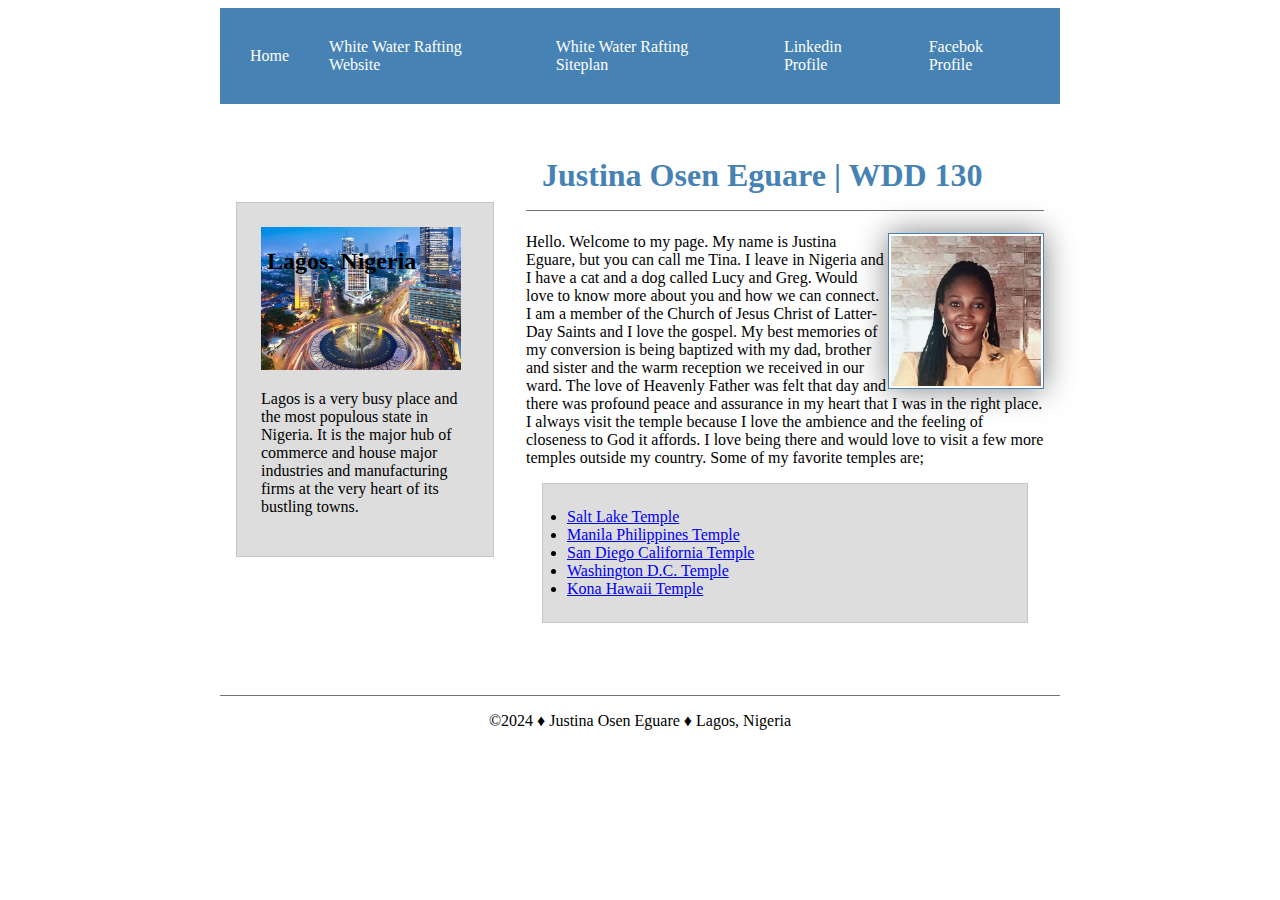
<file: index.html>
<!DOCTYPE html>
<html lang="en-US">
  <head>
    <meta charset="utf-8" />
    <meta name="viewport" content="width=device-width" />
    <meta name="description" content="This is a sample html page created for the WDD 130 BYU course and for purpose of learning. It is constantly edited by Justina Eguare.">
    <meta name="author" content="Justina Eguare">
    <title>Justina Osen Eguare | WDD 130</title>
    <link rel="stylesheet" href="styles/styles.css">
  </head>
<body>
    <header>
        <nav>
            <a href="#">Home</a>
            <a href="wwr/">White Water Rafting Website</a>
            <a href="wwr/site-plan-rafting.html">White Water Rafting Siteplan</a>
            <a href="https://linkedin.com">Linkedin Profile</a>
            <a href="https://facebook.com">Facebok Profile</a>
        </nav>
    </header>

  <div class="grid">
    <main>
        <h1>Justina Osen Eguare | WDD 130</h1>
        <img src="images/profile.JPG" alt="My name is Justina and this is a face shot of me smiling." width="200" />
        <p>Hello. Welcome to my page. My name is Justina Eguare, but you can call me Tina. I leave in Nigeria and I have a cat and a dog called Lucy and Greg. Would love to know more about you and how we can connect. <br>
          I am a member of the Church of Jesus Christ of Latter-Day Saints and I love the gospel. My best memories of my conversion is being baptized with my dad, 
          brother and sister and the warm reception we received in our ward. The love of Heavenly Father was felt that day and there was profound peace and assurance in my heart that
          I was in the right place. I always visit the temple because I love the ambience and the feeling of closeness to God it affords. 
          I love being there and would love to visit a few more temples outside my country. Some of my favorite temples are;</p>
          <ul class="box">
            <li><a href="https://www.churchofjesuschrist.org/temples/details/salt-lake-temple?lang=eng" target="_blank"> Salt Lake Temple </a></li>
            <li><a href="https://www.churchofjesuschrist.org/temples/details/manila-philippines-temple?lang=eng" target="_blank">Manila Philippines Temple</a></li>
            <li><a href="https://www.churchofjesuschrist.org/temples/details/san-diego-california-temple?lang=eng" target="_blank">San Diego California Temple</a></li>
            <li><a href="https://www.churchofjesuschrist.org/temples/details/washington-d.c.-temple?lang=eng" target="_blank">Washington D.C. Temple</a></li>
            <li><a href="https://www.churchofjesuschrist.org/temples/details/kona-hawaii-temple?lang=eng" target="_blank">Kona Hawaii Temple</a></li>
          </ul>
    </main>
   
    <aside class="box">
        <h2>Lagos, Nigeria</h2>
          <img src="images/lagos.jpg" alt="What a morning where I live looks like."/>
          <p>Lagos is a very busy place and the most populous state in Nigeria. It is the major hub of commerce and house major industries and manufacturing firms at the very heart of its bustling towns. </p>
    </aside>
  </div>
  
  <footer>
        <p>&copy;2024 &diams; Justina Osen Eguare &diams; Lagos, Nigeria </p>
  </footer>
</body>
  <!-- This is a recent modification. last edit was on the 30th of April, 2023. -->
</html>
</file>
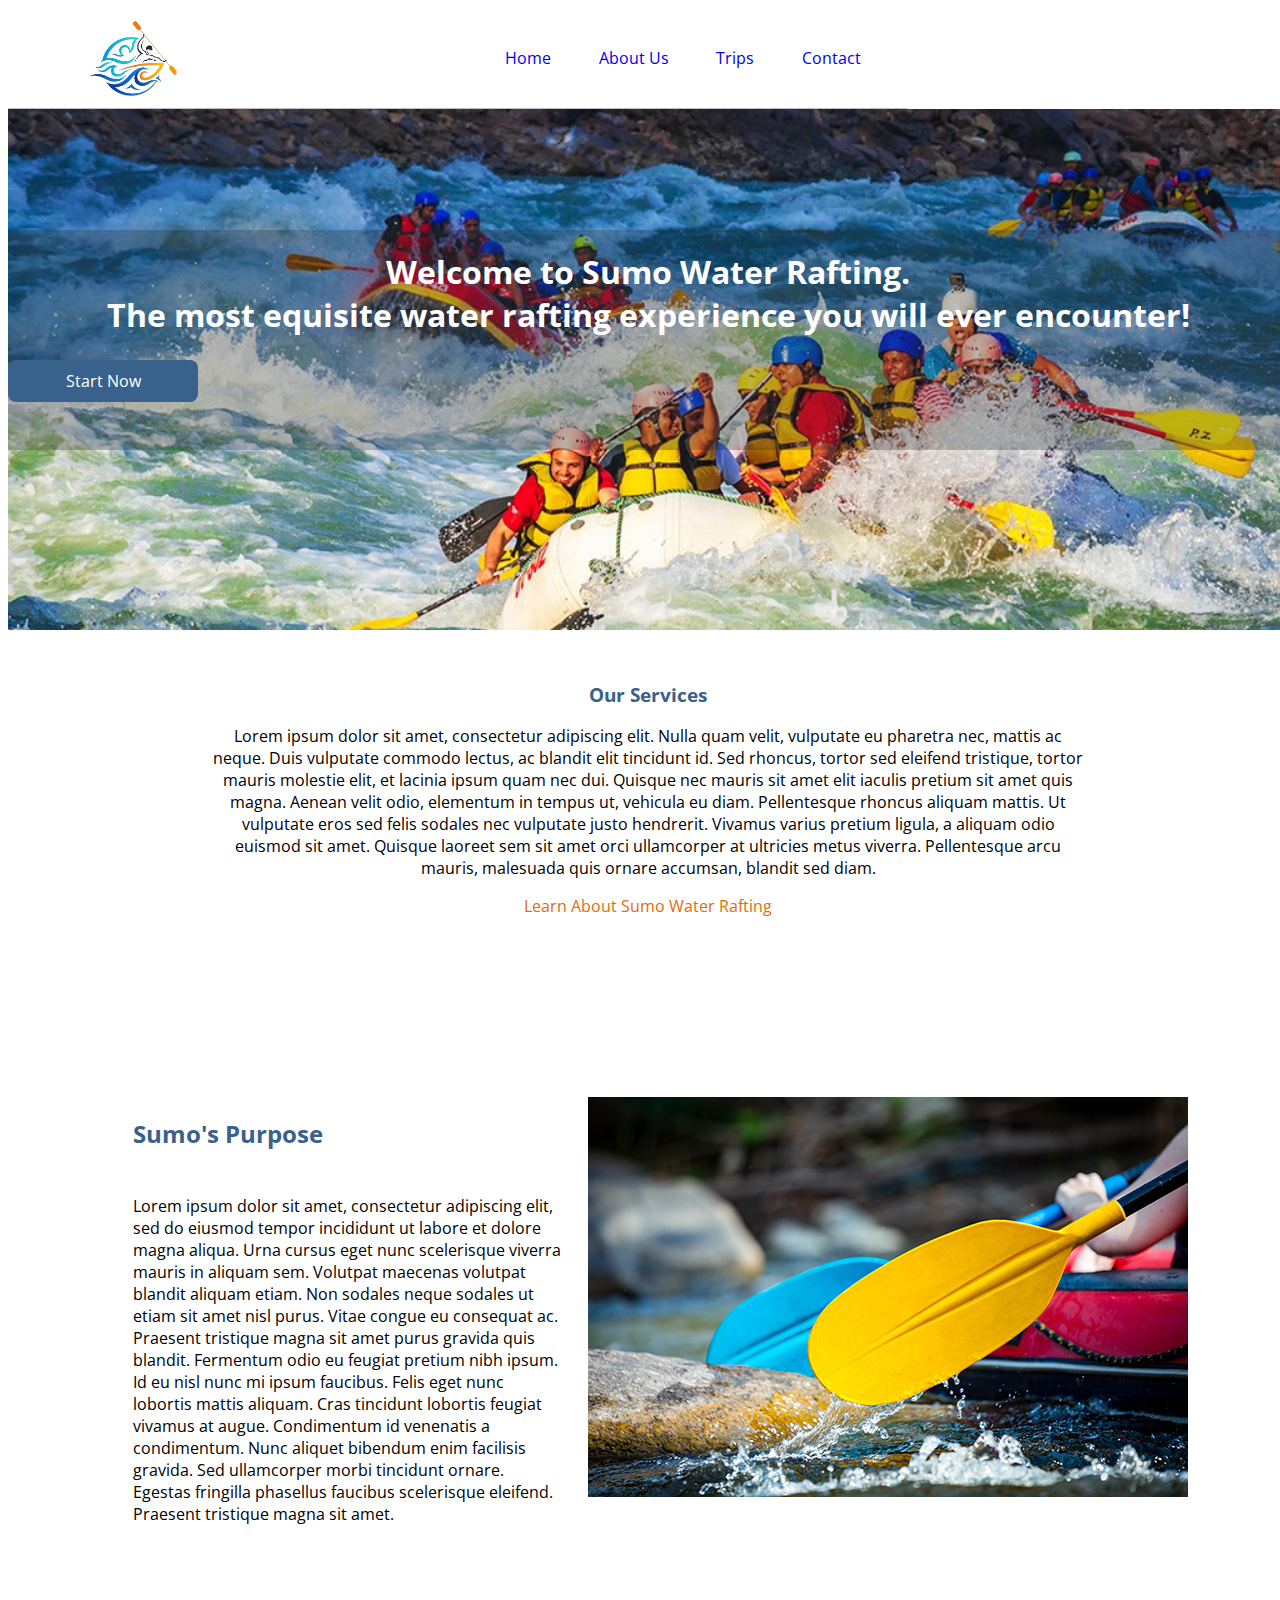
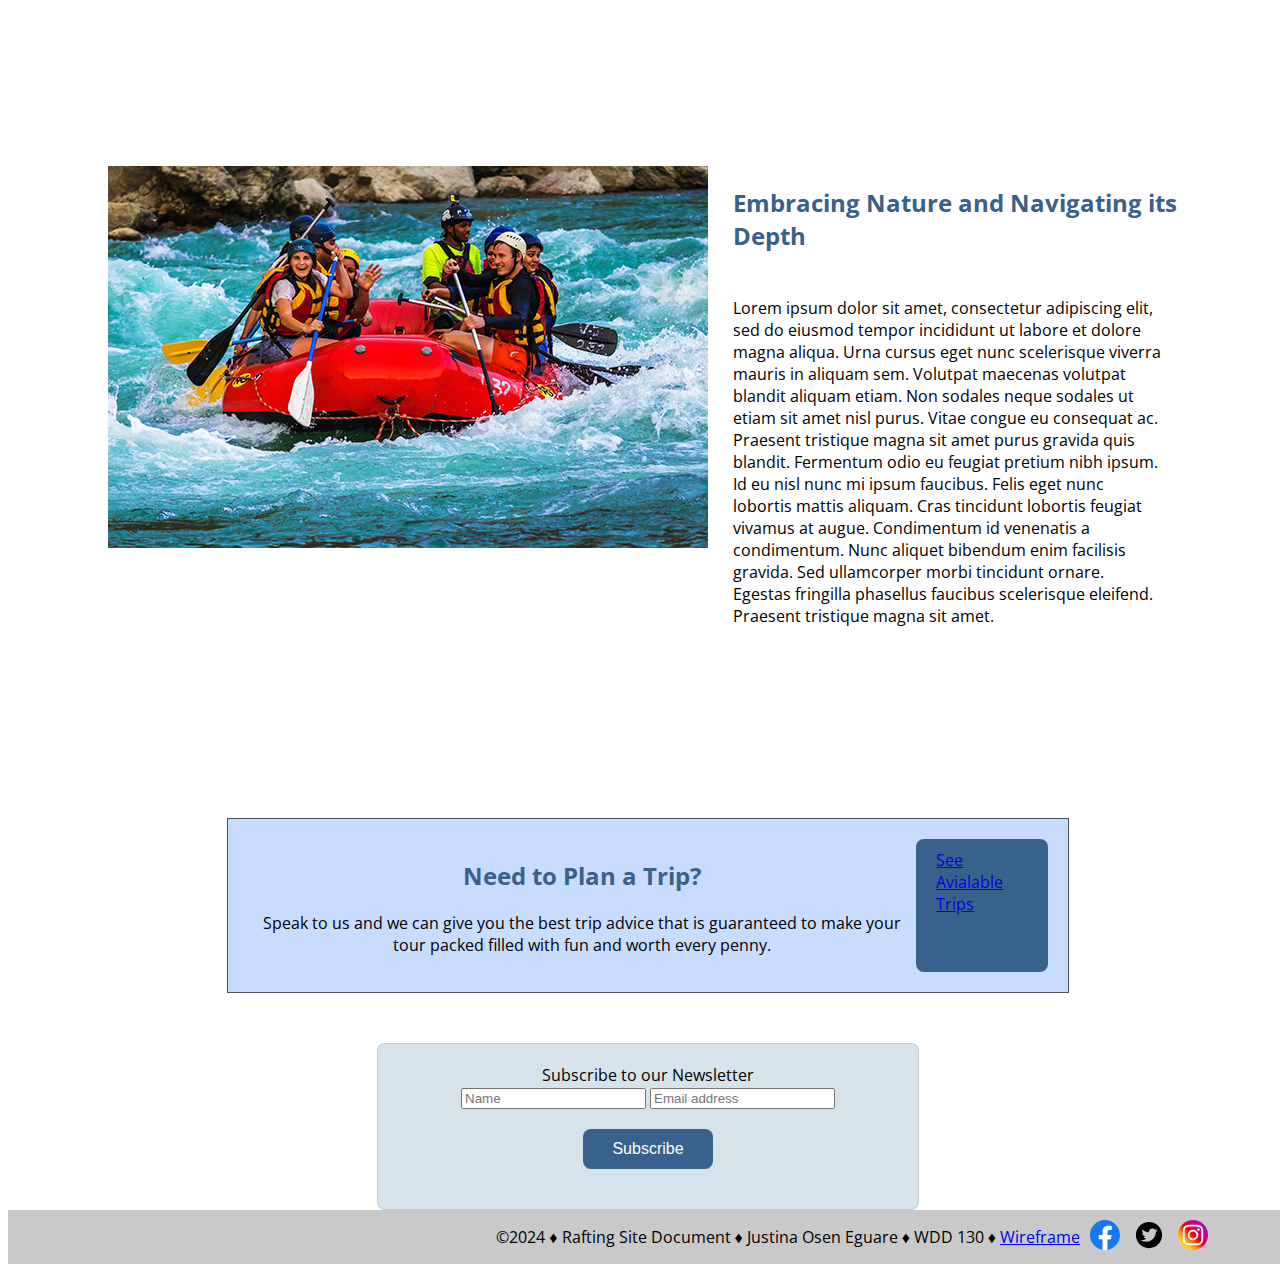
<file: wwr/index.html>
<!DOCTYPE html>
<html lang="en-US">
<head>
    <meta charset="utf-8" />
    <meta name="viewport" content="width=device-width" />
    <meta name="description" content="Welcome at Sumo Whitewater Rafting.">
    <meta name="author" content="Justina Eguare">
    <title>Home | Sumo Whitewater Rafting</title>
    <link rel="stylesheet" href="styles/rafting.css">
</head>
<body>
    <header>
        <img src="images/Logo.png" alt="Sumo Whitewater Rafting Logo" >
        <nav>
            <a href="index.html">Home</a>
            <a href="about.html">About Us</a>
            <a href="trips.html">Trips</a>
            <a href="contact.html">Contact</a>        
        </nav>
    </header>
    <main>
        <div class="hero-home">
            <img src="images/hero-3.jpg" alt="Rafters on their way">
            <h1> Welcome to Sumo Water Rafting. <br> The most equisite water rafting experience you will ever encounter!</h1>
                <a class="btn" href="trips.html">Start Now</a>
        </div>
            <div class="intro-home">
                <h3>Our Services</h3>
                <p>Lorem ipsum dolor sit amet, consectetur adipiscing elit. Nulla quam velit, vulputate eu pharetra nec, mattis ac neque. Duis vulputate commodo lectus, ac blandit elit tincidunt id. 
                  Sed rhoncus, tortor sed eleifend tristique, tortor mauris molestie elit, et lacinia ipsum quam nec dui. Quisque nec mauris sit amet elit iaculis pretium sit amet quis magna. 
                  Aenean velit odio, elementum in tempus ut, vehicula eu diam. Pellentesque rhoncus aliquam mattis. Ut vulputate eros sed felis sodales nec vulputate justo hendrerit. 
                  Vivamus varius pretium ligula, a aliquam odio euismod sit amet. Quisque laoreet sem sit amet orci ullamcorper at ultricies metus viverra. Pellentesque arcu mauris, malesuada quis ornare accumsan, blandit sed diam.</p>
                <a href="about.html">Learn About Sumo Water Rafting</a>
            </div>
    <section class="home-details">
        <div>
        <h2>Sumo's Purpose</h2>
        <p>Lorem ipsum dolor sit amet, consectetur adipiscing elit, sed do eiusmod tempor incididunt ut labore et dolore magna aliqua. Urna cursus 
            eget nunc scelerisque viverra mauris in aliquam sem. Volutpat maecenas volutpat blandit aliquam etiam. Non sodales neque sodales ut etiam 
            sit amet nisl purus. Vitae congue eu consequat ac. Praesent tristique magna sit amet purus gravida quis blandit. Fermentum odio eu feugiat 
            pretium nibh ipsum. Id eu nisl nunc mi ipsum faucibus. Felis eget nunc lobortis mattis aliquam. Cras tincidunt lobortis feugiat vivamus at augue. 
            Condimentum id venenatis a condimentum. Nunc aliquet bibendum enim facilisis gravida. Sed ullamcorper morbi tincidunt ornare. Egestas fringilla 
            phasellus faucibus scelerisque eleifend. Praesent tristique magna sit amet.</p>
        </div>
        <div>
            <img src="images/rafting-3.jpg" alt="Rafting group">
        </div>
    </section>
    <section class="home-details">
        <div>
        <img src="images/rafting-4.jpg" alt="Rafting group">
        </div>
        <div>
        <h2>Embracing Nature and Navigating its Depth</h2>
        <p>Lorem ipsum dolor sit amet, consectetur adipiscing elit, sed do eiusmod tempor incididunt ut labore et dolore magna aliqua. Urna cursus 
            eget nunc scelerisque viverra mauris in aliquam sem. Volutpat maecenas volutpat blandit aliquam etiam. Non sodales neque sodales ut etiam 
            sit amet nisl purus. Vitae congue eu consequat ac. Praesent tristique magna sit amet purus gravida quis blandit. Fermentum odio eu feugiat 
            pretium nibh ipsum. Id eu nisl nunc mi ipsum faucibus. Felis eget nunc lobortis mattis aliquam. Cras tincidunt lobortis feugiat vivamus at augue. 
            Condimentum id venenatis a condimentum. Nunc aliquet bibendum enim facilisis gravida. Sed ullamcorper morbi tincidunt ornare. Egestas fringilla 
            phasellus faucibus scelerisque eleifend. Praesent tristique magna sit amet.</p>
        </div>
    </section>
    <!-- The contact us CTA -->
    <section class="box">
        <div>
        <h2>Need to Plan a Trip?</h2>
        <p class="form-p">Speak to us and we can give you the best trip advice that is guaranteed to make your tour packed filled with fun and worth every penny.</p>
        </div>
        <div class="btn"><a href="trips.html">See Avialable Trips</a></div>
      </section>
       <!-- The Newsletter form section -->
       <form class="newsletter">
        <div><span>Subscribe to our Newsletter</span></div>
        <div>
            <input type="text" placeholder="Name" name="name" required>
            <input type="email" placeholder="Email address" name="mail" required>
            <!-- <label>
             <input type="checkbox" checked="checked" name="subscribe"> Do you want to get daily updates on our services?
            </label> -->
        </div>
        <button type="submit">Subscribe</button>
    </form>
    </main>
    <footer>

        <!-- Footer credits -->
        <p>&copy;2024 &diams; Rafting Site Document &diams; Justina Osen Eguare &diams; WDD 130 &diams; <a href="https://app.moqups.com/hVgKjgGG3Op2LxAIRPXQjEZRSn2dfOuR/view/page/a73a76e92">Wireframe</a></p>
       
        
        <nav class="sociallinks">
            <a href="https://facebook.com" target="_blank">
              <img src="images/facebook.svg" alt="Facebook"  width="30">
            </a>
            <a href="https://twitter.com" target="_blank">
              <img src="images/twitter.svg" alt="Twitter" width="30">
            </a>
            <a href="https://instagram.com" target="_blank">
              <img src="images/instagram.svg" alt="Instagram" width="30">
            </a>
          </nav>
    </footer>
</body>
</html>
</file>
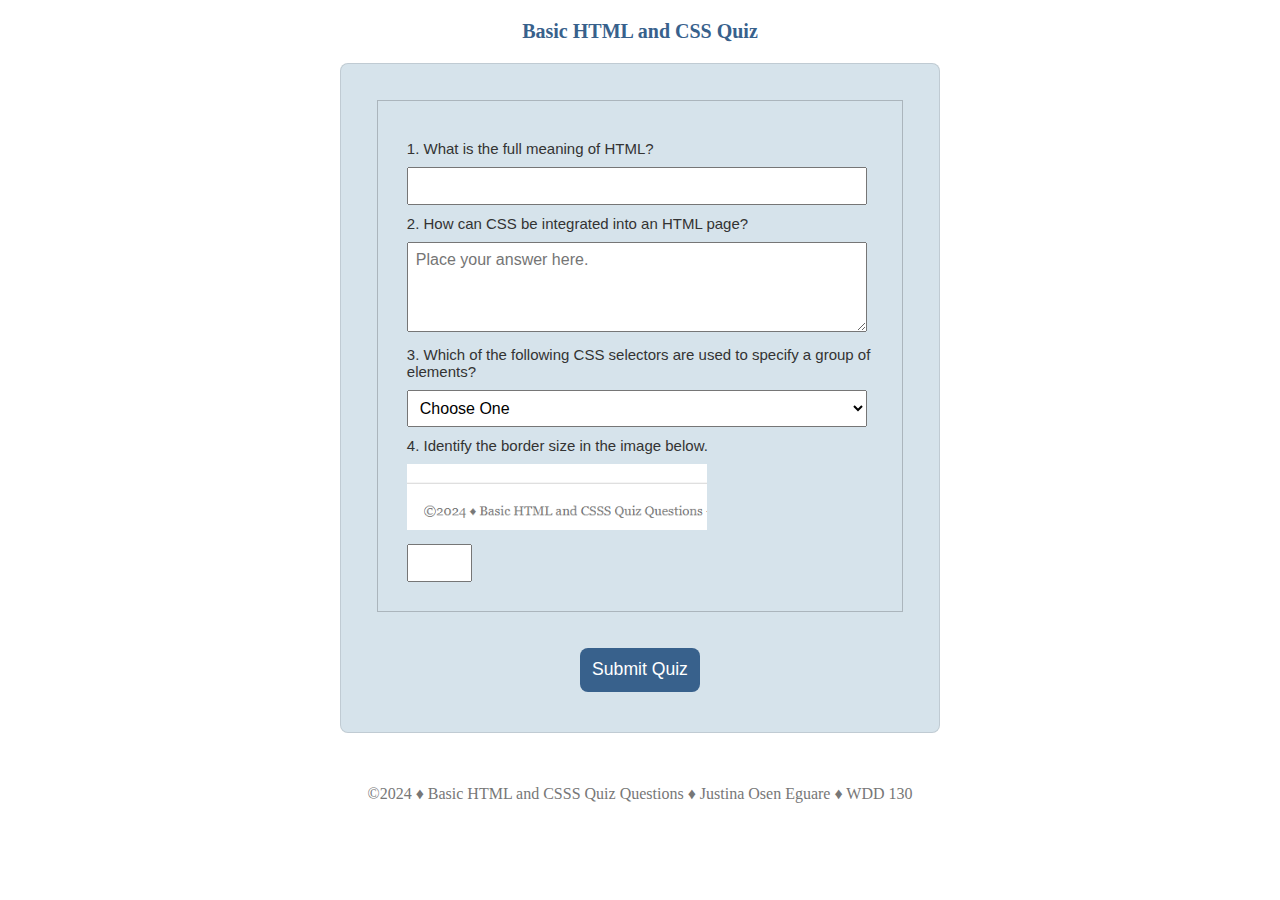
<file: quiz.html>
<!DOCTYPE html>
<html lang="en-US">
<head>
    <meta charset="utf-8">
    <meta name="viewport" content="width=device-width, initial-scale=1">
    <meta name="description" content="Basic HTML and CSS Quiz Page">
    <meta name="author" content="Justina Eguare">
    <title>HTML & CSS Quiz Questions | WDD 130 </title>
    <link rel="stylesheet" href="styles/quiz.css">

</head>
<body> 
    <header>
        <h1>Basic HTML and CSS Quiz</h1>
    </header>
    <main>
        <form>
          <fieldset>
            <div>
                <label for="q1">1. What is the full meaning of HTML?</label>
                <input type="text" id="q1" name="q1">
            </div>
          
          
            <div>
                <label for="q2">2. How can CSS be integrated into an HTML page?</label>
                <textarea id="q2" name="q2" rows="4" placeholder="Place your answer here."></textarea>
            </div>
        

            <div>
                <label for="q3">3. Which of the following CSS selectors are used to specify a group of elements?</label>
                <select id="q3" name="q3">
                    <option value="diabled" selected disabled>Choose One</option>
                    <option value="tag">tag</option>
                    <option value="id">id</option>
                    <option value="class">class</option>
                    <option value="both">both class and tag</option>
            </select>
            </div>

            <div>
                <label for="q4">4. Identify the border size in the image below.</label>
                <img src="images/border-size.png" alt="Identify the border size in the image" width="300">
                <input type="number" id="q4" name="q4" min="1" max="5">
            </div>
          </fieldset>

          <button type="submit">Submit Quiz</button>
        </form>
      </main>
    <footer>
        <p>&copy;2024 &diams; Basic HTML and CSSS Quiz Questions  &diams; Justina Osen Eguare &diams; WDD 130 </p>
    </footer>
</body>

</html>
</file>
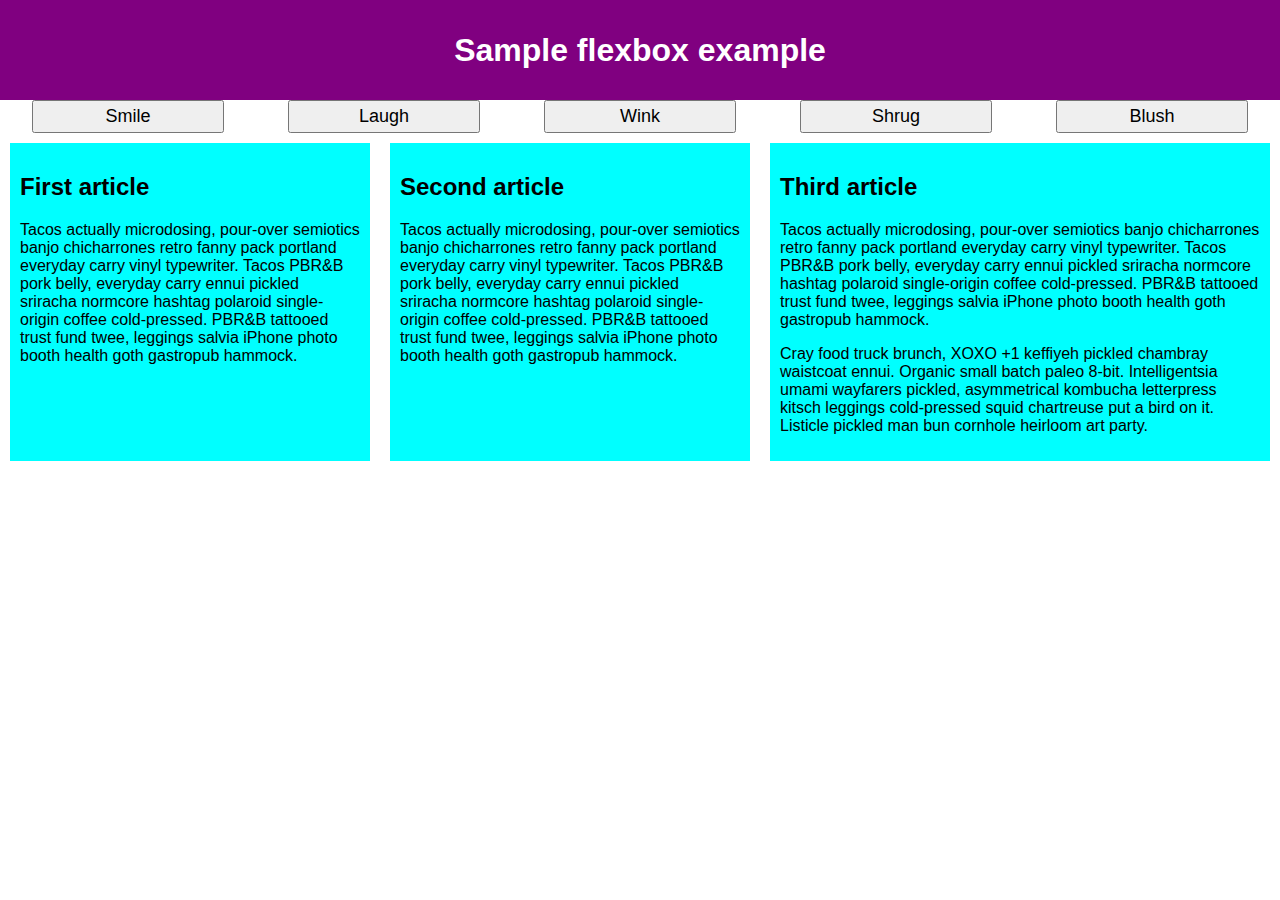
<file: week-03/layouts-flexbox.html>
<!DOCTYPE html>
<html lang="en-US">
    <head>
        <meta charset="utf-8">
        <meta name="viewport" content="width=device-width">
        <title>Flexbox 0 — starting code</title>
        <link rel="stylesheet" href="layouts-flexbox.css">
    </head>
    <body>
        <header>
          <h1>Sample flexbox example</h1>
        </header>
        <div>
          <button>Smile</button>
          <button>Laugh</button>
          <button>Wink</button>
          <button>Shrug</button>
          <button>Blush</button>
        </div>
        <section>
          <article>
            <h2>First article</h2>
    
            <p>Tacos actually microdosing, pour-over semiotics banjo chicharrones retro fanny pack portland everyday carry vinyl typewriter. Tacos PBR&B pork belly, everyday carry ennui pickled sriracha normcore hashtag polaroid single-origin coffee cold-pressed. PBR&B tattooed trust fund twee, leggings salvia iPhone photo booth health goth gastropub hammock.</p>
          </article>
    
          <article>
            <h2>Second article</h2>
    
            <p>Tacos actually microdosing, pour-over semiotics banjo chicharrones retro fanny pack portland everyday carry vinyl typewriter. Tacos PBR&B pork belly, everyday carry ennui pickled sriracha normcore hashtag polaroid single-origin coffee cold-pressed. PBR&B tattooed trust fund twee, leggings salvia iPhone photo booth health goth gastropub hammock.</p>
          </article>
    
          <article>
            <h2>Third article</h2>
    
            <p>Tacos actually microdosing, pour-over semiotics banjo chicharrones retro fanny pack portland everyday carry vinyl typewriter. Tacos PBR&B pork belly, everyday carry ennui pickled sriracha normcore hashtag polaroid single-origin coffee cold-pressed. PBR&B tattooed trust fund twee, leggings salvia iPhone photo booth health goth gastropub hammock.</p>
    
            <p>Cray food truck brunch, XOXO +1 keffiyeh pickled chambray waistcoat ennui. Organic small batch paleo 8-bit. Intelligentsia umami wayfarers pickled, asymmetrical kombucha letterpress kitsch leggings cold-pressed squid chartreuse put a bird on it. Listicle pickled man bun cornhole heirloom art party.</p>
          </article>
  
        </section>
      </body>
</html>
</file>
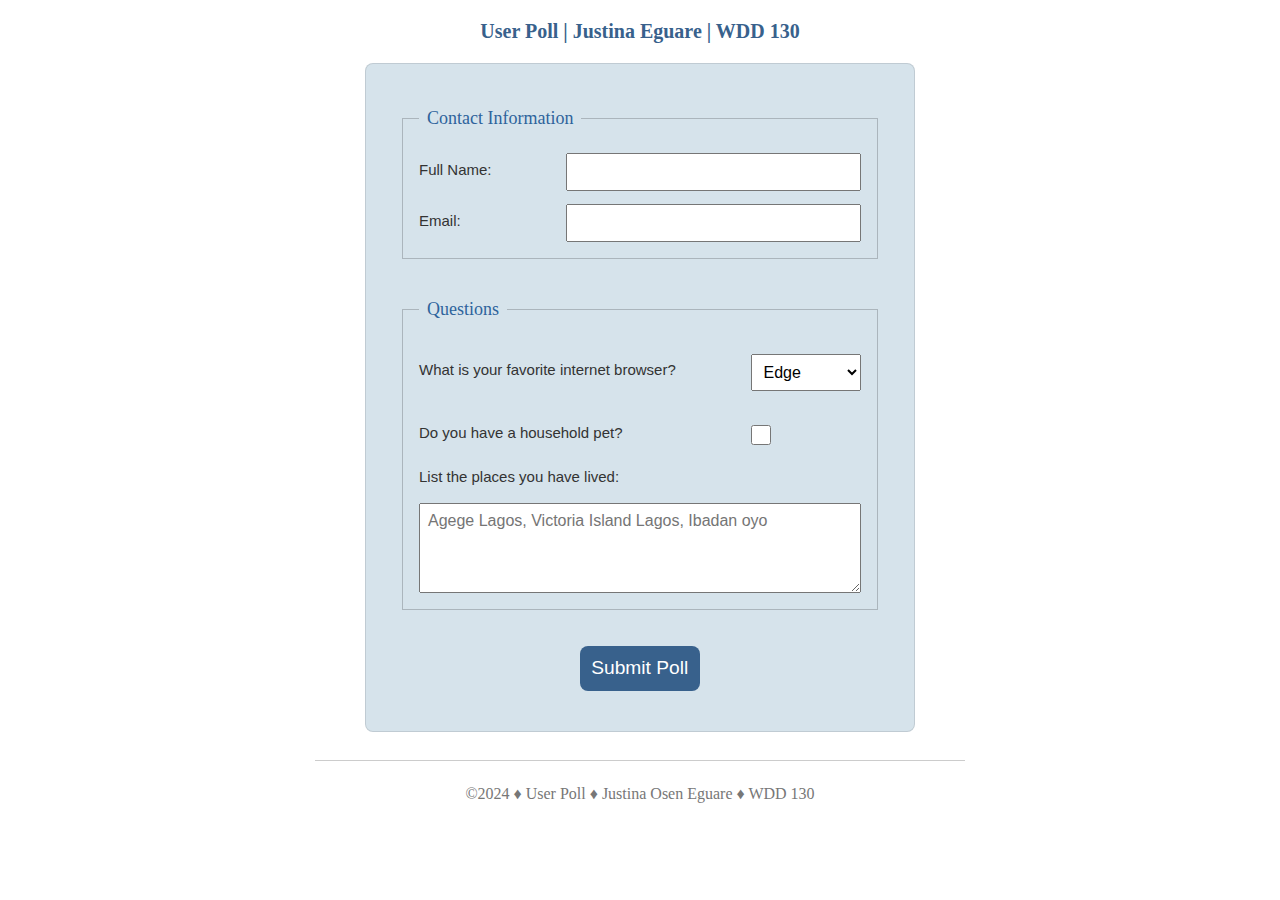
<file: week_05/poll-form.html>
<!DOCTYPE html>
<html lang="en-US">
<head>
    <meta charset="utf-8">
    <meta name="viewport" content="width=device-width, initial-scale=1">
    <title>User Poll | WDD 130 </title>
    <link rel="stylesheet" href="styles/poll-form.css">

</head>
<body>
    <header>
        <h1>User Poll | Justina Eguare | WDD 130</h1>
    </header>
    <main>
        <form>
          <fieldset>
            <legend>Contact Information</legend>
            <div class="form-item column2">
                <label for="fullname">Full Name:</label>
                <input type="text" id="fullname" name="fullname">
            </div>
            <div class="form-item column2">
                <label for="email">Email:</label>
                <input type="email" id="useremail" name="useremail">
            </div>
        </fieldset>
          <fieldset>
            <legend>Questions</legend>
            <div class="form-item column1">
                <label for="browser">What is your favorite internet browser?</label>
                <select id="browser" name="browser">
                    <option value="edge">Edge</option>
                    <option value="firefox">Firefox</option>
                    <option value="chrome">Chrome</option>
                    <option value="safari">Safari</option>
                    <option value="opera">Opera</option>
                    <option value="other">Other</option>
            </select>
            </div>
            <div class="form-item column1">
                <label for="pet">Do you have a household pet?</label>
                <input type="checkbox" id="pet" name="pet">
            </div>
            <label for="feedback">List the places you have lived:</label>
            <textarea id="feedback" name="feedback" rows="4" placeholder="Agege Lagos, Victoria Island Lagos, Ibadan oyo"></textarea>
          </fieldset>
          <button type="submit">Submit Poll</button>
        </form>
      </main>
    <footer>
        <p>&copy;2024 &diams; User Poll &diams; Justina Osen Eguare &diams; WDD 130 </p>
    </footer>
</body>

</html>
</file>
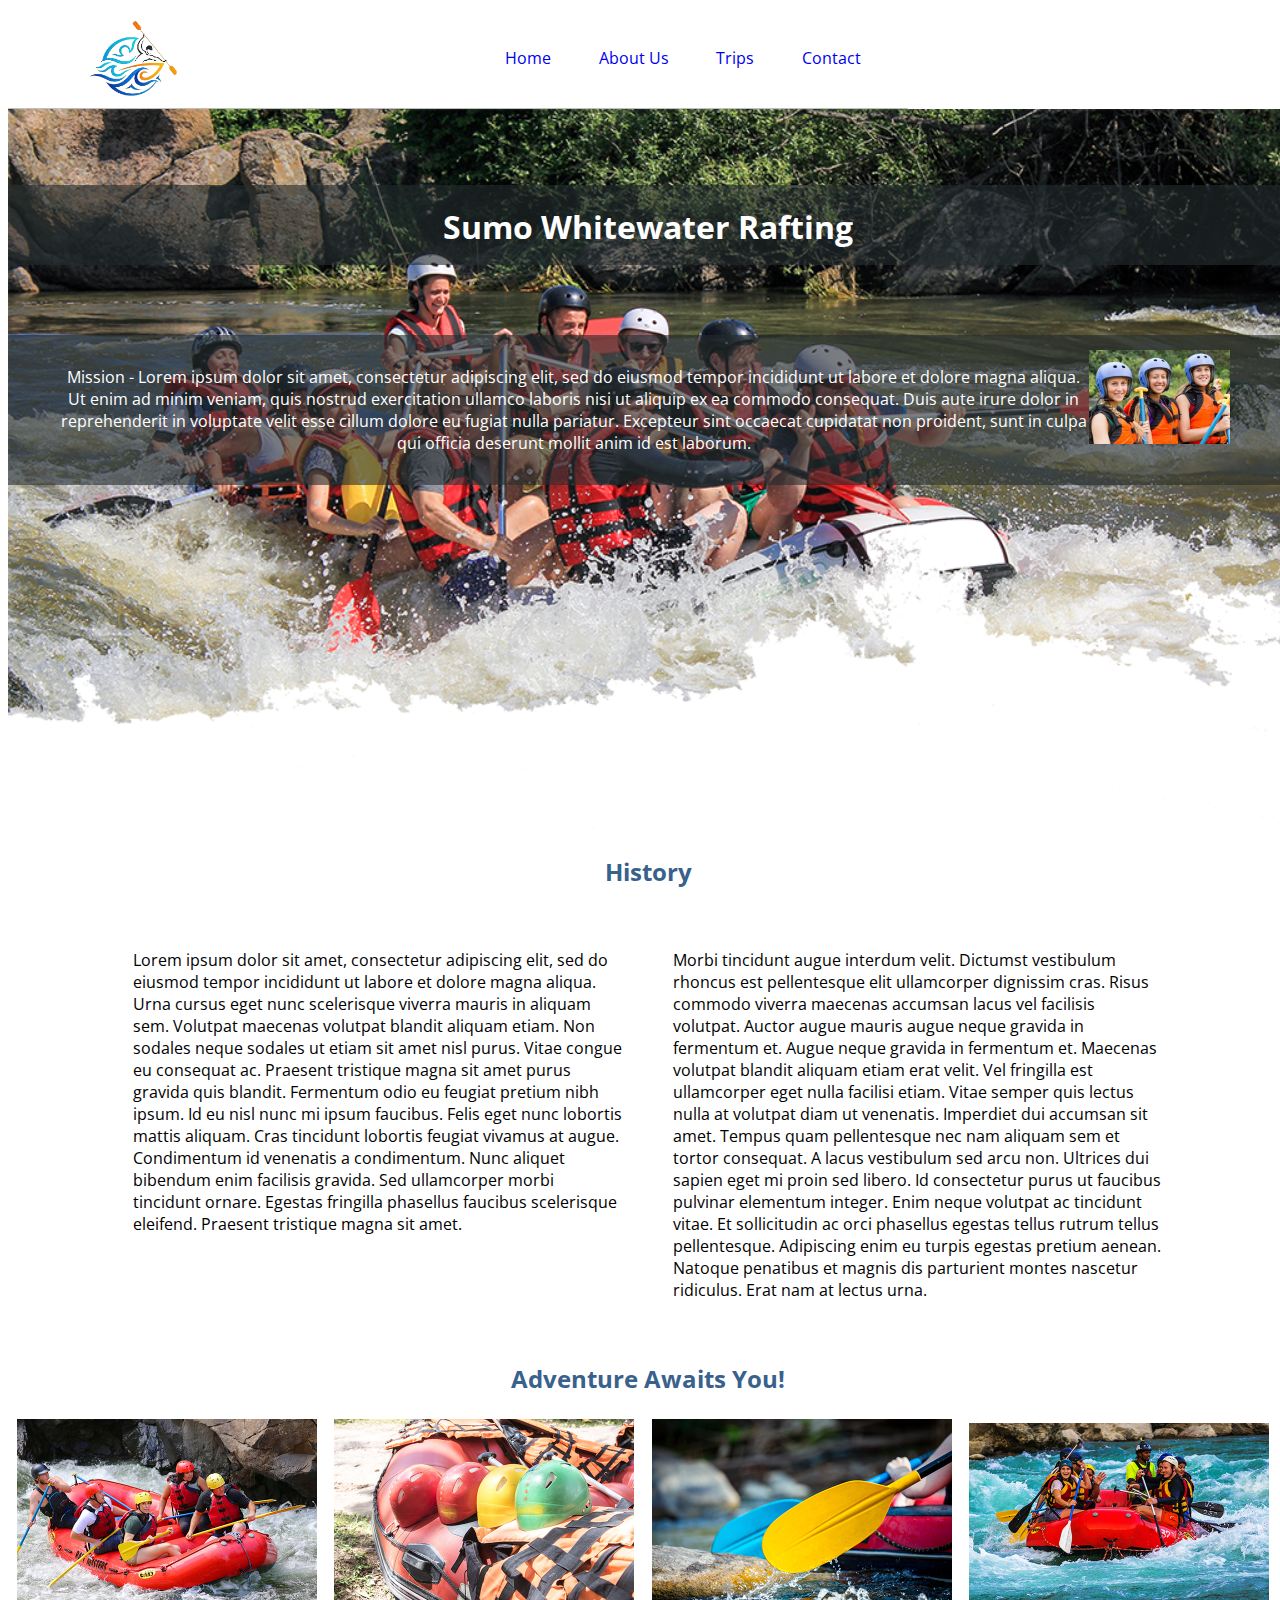
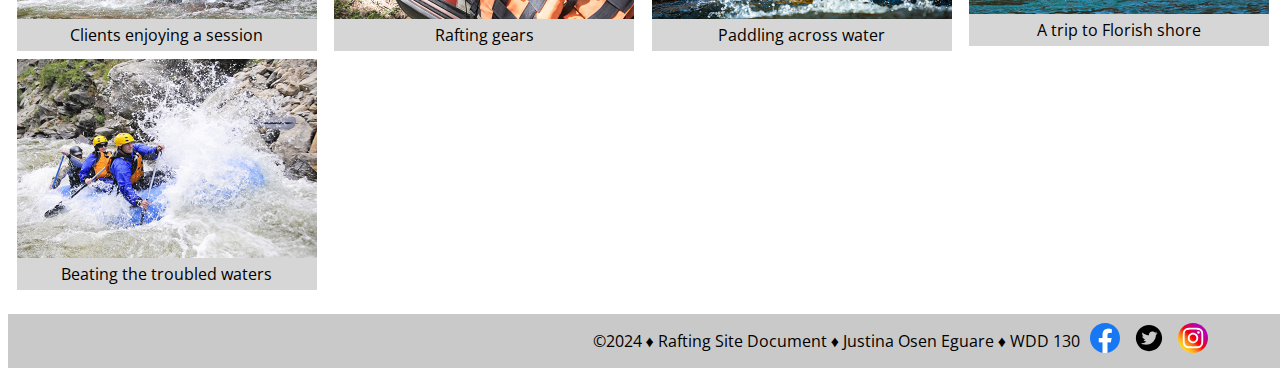
<file: wwr/about.html>
<!DOCTYPE html>
<html lang="en-US">
<head>
    <meta charset="utf-8" />
    <meta name="viewport" content="width=device-width" />
    <meta name="description" content="About Us at Sumo Whitewater Rafting.">
    <meta name="author" content="Justina Eguare">
    <title>About Us | Sumo Whitewater Rafting</title>
    <link rel="stylesheet" href="styles/rafting.css">
</head>
<body>
    <header>
        <img src="images/Logo.png" alt="Sumo Whitewater Rafting Logo" >
        <nav>
            <a href="index.html">Home</a>
            <a href="about.html">About Us</a>
            <a href="trips.html">Trips</a>
            <a href="contact.html">Contact</a>        
        </nav>
    </header>
    <main>
        <div class="hero">
            <img src="images/hero.png" alt="Rafters on their way">
            <h1>Sumo Whitewater Rafting</h1>
            <article>
                <img src="images/happy-clients.jpg" alt="A client smiling" />
                <p>Mission - Lorem ipsum dolor sit amet, consectetur adipiscing elit, sed do eiusmod tempor incididunt ut labore et dolore magna 
                    aliqua. Ut enim ad minim veniam, quis nostrud exercitation ullamco laboris nisi ut aliquip ex ea commodo consequat. Duis aute 
                    irure dolor in reprehenderit in voluptate velit esse cillum dolore eu fugiat nulla pariatur. Excepteur sint occaecat cupidatat 
                    non proident, sunt in culpa qui officia deserunt mollit anim id est laborum.</p>
            </article>
        </div>
    <section>
        <h2>History</h2>
        <div class="split">
        <p>Lorem ipsum dolor sit amet, consectetur adipiscing elit, sed do eiusmod tempor incididunt ut labore et dolore magna aliqua. Urna cursus 
            eget nunc scelerisque viverra mauris in aliquam sem. Volutpat maecenas volutpat blandit aliquam etiam. Non sodales neque sodales ut etiam 
            sit amet nisl purus. Vitae congue eu consequat ac. Praesent tristique magna sit amet purus gravida quis blandit. Fermentum odio eu feugiat 
            pretium nibh ipsum. Id eu nisl nunc mi ipsum faucibus. Felis eget nunc lobortis mattis aliquam. Cras tincidunt lobortis feugiat vivamus at augue. 
            Condimentum id venenatis a condimentum. Nunc aliquet bibendum enim facilisis gravida. Sed ullamcorper morbi tincidunt ornare. Egestas fringilla 
            phasellus faucibus scelerisque eleifend. Praesent tristique magna sit amet.</p>
        
            <p>Morbi tincidunt augue interdum velit. Dictumst vestibulum rhoncus est pellentesque elit ullamcorper dignissim cras. Risus commodo viverra maecenas 
            accumsan lacus vel facilisis volutpat. Auctor augue mauris augue neque gravida in fermentum et. Augue neque gravida in fermentum et. Maecenas volutpat 
            blandit aliquam etiam erat velit. Vel fringilla est ullamcorper eget nulla facilisi etiam. Vitae semper quis lectus nulla at volutpat diam ut venenatis. 
            Imperdiet dui accumsan sit amet. Tempus quam pellentesque nec nam aliquam sem et tortor consequat. A lacus vestibulum sed arcu non. Ultrices dui sapien 
            eget mi proin sed libero. Id consectetur purus ut faucibus pulvinar elementum integer. Enim neque volutpat ac tincidunt vitae. Et sollicitudin ac orci 
            phasellus egestas tellus rutrum tellus pellentesque. Adipiscing enim eu turpis egestas pretium aenean. Natoque penatibus et magnis dis parturient montes
            nascetur ridiculus. Erat nam at lectus urna.</p>
        </div>
    </section>
    <section>
        <h2>Adventure Awaits You!</h2>
        <div class="pics">
        <figure><img src="images/rafting-1.jpg" alt="Rafting session" width="300"><figcaption>Clients enjoying a session</figcaption></figure>
        <figure><img src="images/rafting-2.jpg" alt="Rafting in the white sea" width="300"><figcaption>Rafting gears</figcaption></figure>
        <figure><img src="images/rafting-3.jpg" alt="Rafting group" width="300"><figcaption>Paddling across water</figcaption></figure>
        <figure><img src="images/rafting-4.jpg" alt="Sumo Rafters" width="300"><figcaption>A trip to Florish shore</figcaption></figure>
        <figure><img src="images/rafting-5.jpg" alt="White waters" width="300"><figcaption>Beating the troubled waters</figcaption></figure>
    </div>
    </section>
    </main>
    <footer>
        <p>&copy;2024 &diams; Rafting Site Document &diams; Justina Osen Eguare &diams; WDD 130 </p>
        <nav class="sociallinks">
            <a href="https://facebook.com" target="_blank">
              <img src="images/facebook.svg" alt="Facebook"  width="30">
            </a>
            <a href="https://twitter.com" target="_blank">
              <img src="images/twitter.svg" alt="Twitter" width="30">
            </a>
            <a href="https://instagram.com" target="_blank">
              <img src="images/instagram.svg" alt="Instagram" width="30">
            </a>
          </nav>
    </footer>
</body>
</html>
</file>
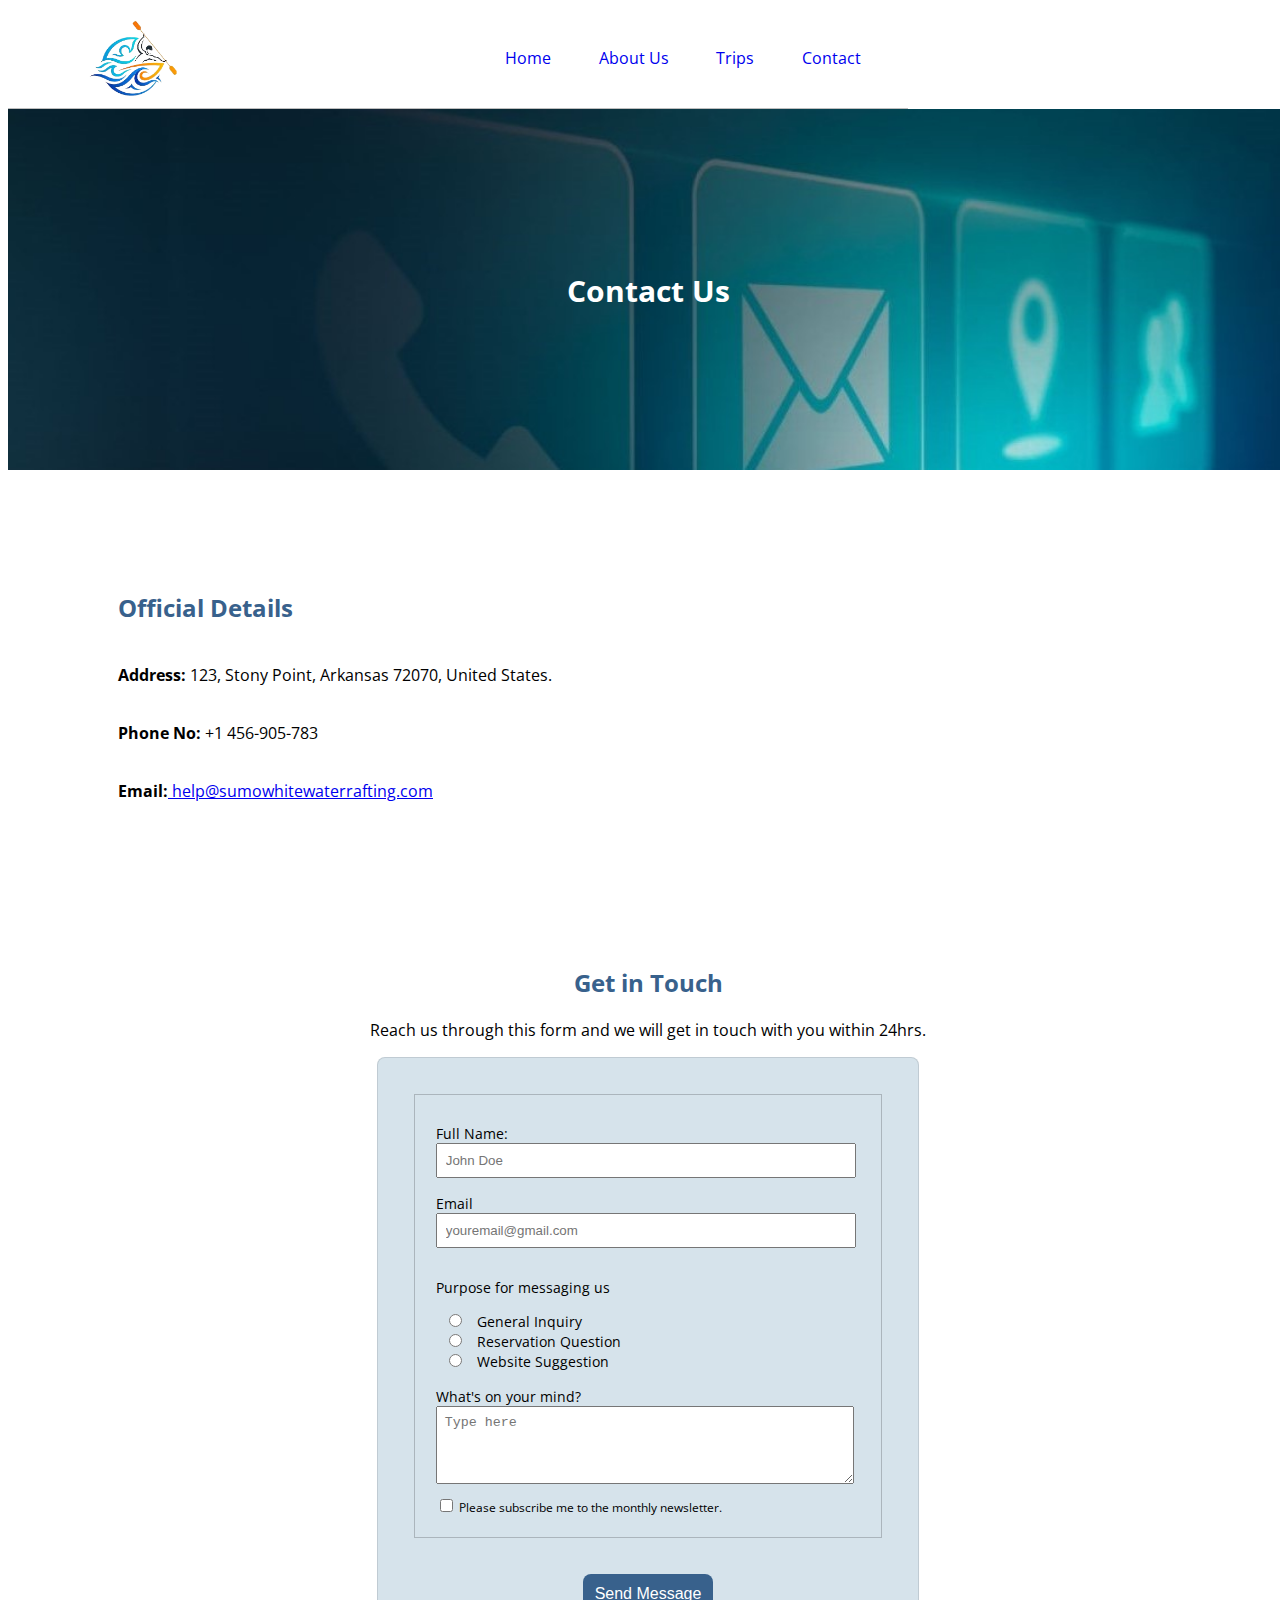
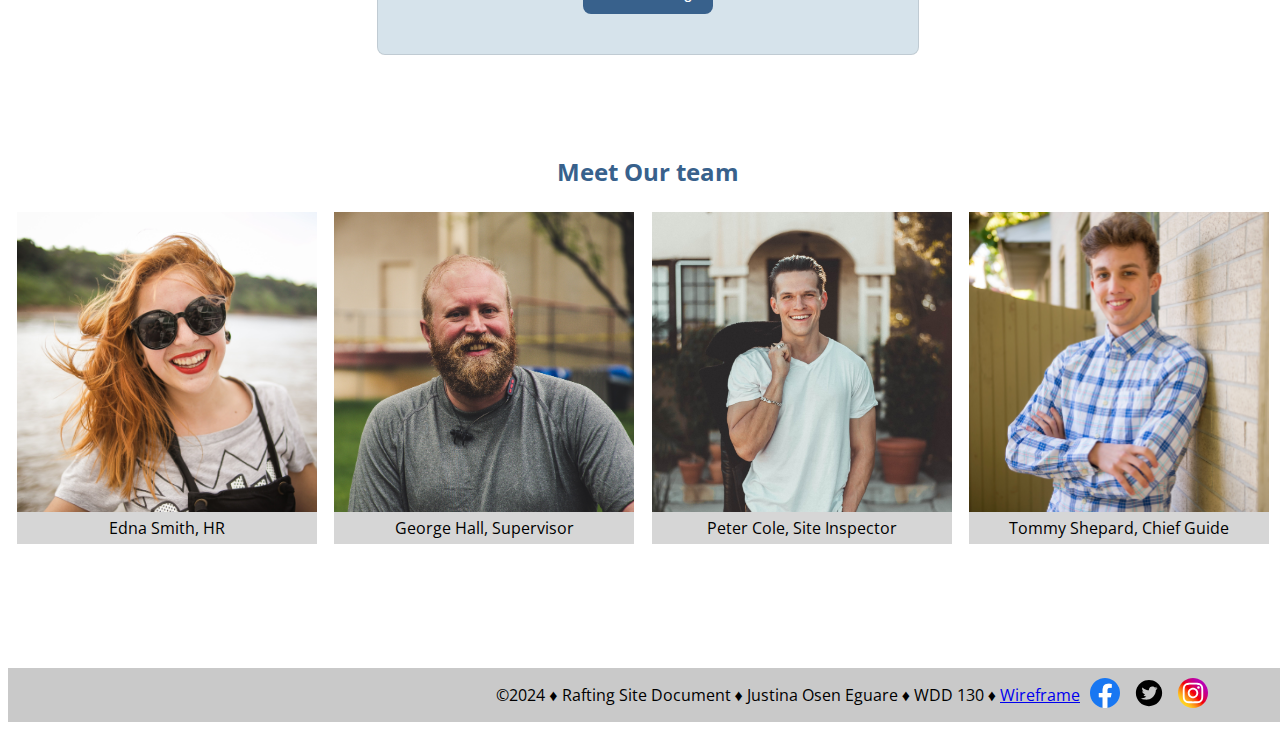
<file: wwr/contact.html>
<!DOCTYPE html>
<html lang="en-US">
<head>
    <meta charset="utf-8">
    <meta name="viewport" content="width=device-width">
    <meta name="description" content="Contact Us at Sumo Whitewater Rafting.">
    <meta name="author" content="Justina Eguare">
    <title>Contact Us | Sumo Whitewater Rafting</title>
    <link rel="stylesheet" href="styles/rafting.css">
</head>
<body>
    <header>
        <img src="images/Logo.png" alt="Sumo Whitewater Rafting Logo" >
        <nav>
            <a href="index.html">Home</a>
            <a href="about.html">About Us</a>
            <a href="trips.html">Trips</a>
            <a href="contact.html">Contact</a>        
        </nav>
    </header>
    <main>
        <!-- The hero element and heading for the Contact Us Page -->
        <div class="hero">
            <img src="images/contact-hero.jpg" alt="Contact us hero image">
        </div>
        <div><h1 class="contact-heading">Contact Us</h1></div>
        <!-- Creating the contact area and embedded map section. -->
        <section class="contact-details">
            <div>
            <h2>Official Details</h2>
            <p><strong>Address:</strong> 123, Stony Point, Arkansas 72070, United States. </p>
            <p><strong>Phone No:</strong> +1 456-905-783 </p> 
            <p><strong>Email:</strong><a href="mail-to:"> help@sumowhitewaterrafting.com</a></p>
            </div>
            <div>
            <iframe src="https://www.google.com/maps/embed?pb=!1m18!1m12!1m3!1d13060.750159768824!2d-92.61490555501206!3d35.07704662526151!2m3!1f0!2f0!3f0!3m2!1i1024!2i768!4f13.1!3m3!1m2!1s0x87cd7a1352b38abf%3A0xe76fae49be8a7ea5!2sStony%20Point%2C%20AR%2072070%2C%20USA!5e0!3m2!1sen!2sng!4v1684707108641!5m2!1sen!2sng" width="600" height="450" style="border:0;" allowfullscreen="" loading="lazy" referrerpolicy="no-referrer-when-downgrade"></iframe>
            </div>
        </section>
        <!-- The form intro heading, contact us form and submit button. -->
    <section>
        <h2>Get in Touch</h2>
        <p class="form-p">Reach us through this form and we will get in touch with you within 24hrs.</p>
        <form>
            <fieldset>
              <div class="custom-label">
                <label for="fullname">Full Name:</label>
                  <input type="text" id="fullname" name="fullname" placeholder="John Doe">
              </div>
              <div class="custom-label">
                <label for="useremail">Email</label>
                  <input type="email" id="useremail" name="useremail" placeholder="youremail@gmail.com">
              </div>
              <div class="custom-label">
                  <p class="purpose-message">Purpose for messaging us</p>                
                      <input type="radio" id="inquiry" name="purpose" value="inquiry">
                  <label for="inquiry">General Inquiry</label><br>
                       <input type="radio" id="reservation" name="purpose" value="reservation">
                  <label for="reservation">Reservation Question</label><br>
                       <input type="radio" id="suggestion" name="purpose" value="suggestion">
                  <label for="suggestion">Website Suggestion</label>
              </div>
              <div class="custom-label">
                <label for="feedback">What's on your mind?</label><br>
                <textarea id="feedback" name="feedback" rows="4" placeholder="Type here"></textarea>
            </div>         
            <div class="suscribe">
                <input type="checkbox" id="suscribe" name="suscribe">
                  <label for="suscribe">Please subscribe me to the monthly newsletter.</label>
              </div>
            </fieldset>
            <button type="submit">Send Message</button>
          </form>
    </section>
    <!-- The employee section with associated profile pictures and job title. -->
    <section class="team">
        <h2>Meet Our team</h2>
        <div class="pics">
        <figure><img src="images/employee-one.jpg" alt="Employee Profile Picture" width="300"><figcaption>Edna Smith, HR</figcaption></figure>
        <figure><img src="images/employee-two.jpg" alt="Employee Profile Picture" width="300"><figcaption>George Hall, Supervisor</figcaption></figure>
        <figure><img src="images/employee-three.jpg" alt="Employee Profile Picture" width="300"><figcaption>Peter Cole, Site Inspector</figcaption></figure>
        <figure><img src="images/employee-four.jpg" alt="Employee Profile Picture" width="300"><figcaption>Tommy Shepard, Chief Guide</figcaption></figure>
    </div>
    </section>
    </main>
    <footer>
        <p>&copy;2024 &diams; Rafting Site Document &diams; Justina Osen Eguare &diams; WDD 130 &diams;
            <a href="https://app.moqups.com/oRBLoo8oo71b5spy9QEdszi0UzXJy3yt/view/page/ad64222d5">Wireframe</a>
        </p>
        <nav class="sociallinks">
            <a href="https://facebook.com" target="_blank">
              <img src="images/facebook.svg" alt="Facebook"  width="30">
            </a>
            <a href="https://twitter.com" target="_blank">
              <img src="images/twitter.svg" alt="Twitter" width="30">
            </a>
            <a href="https://instagram.com" target="_blank">
              <img src="images/instagram.svg" alt="Instagram" width="30">
            </a>
          </nav>
    </footer>
</body>
</html>
</file>
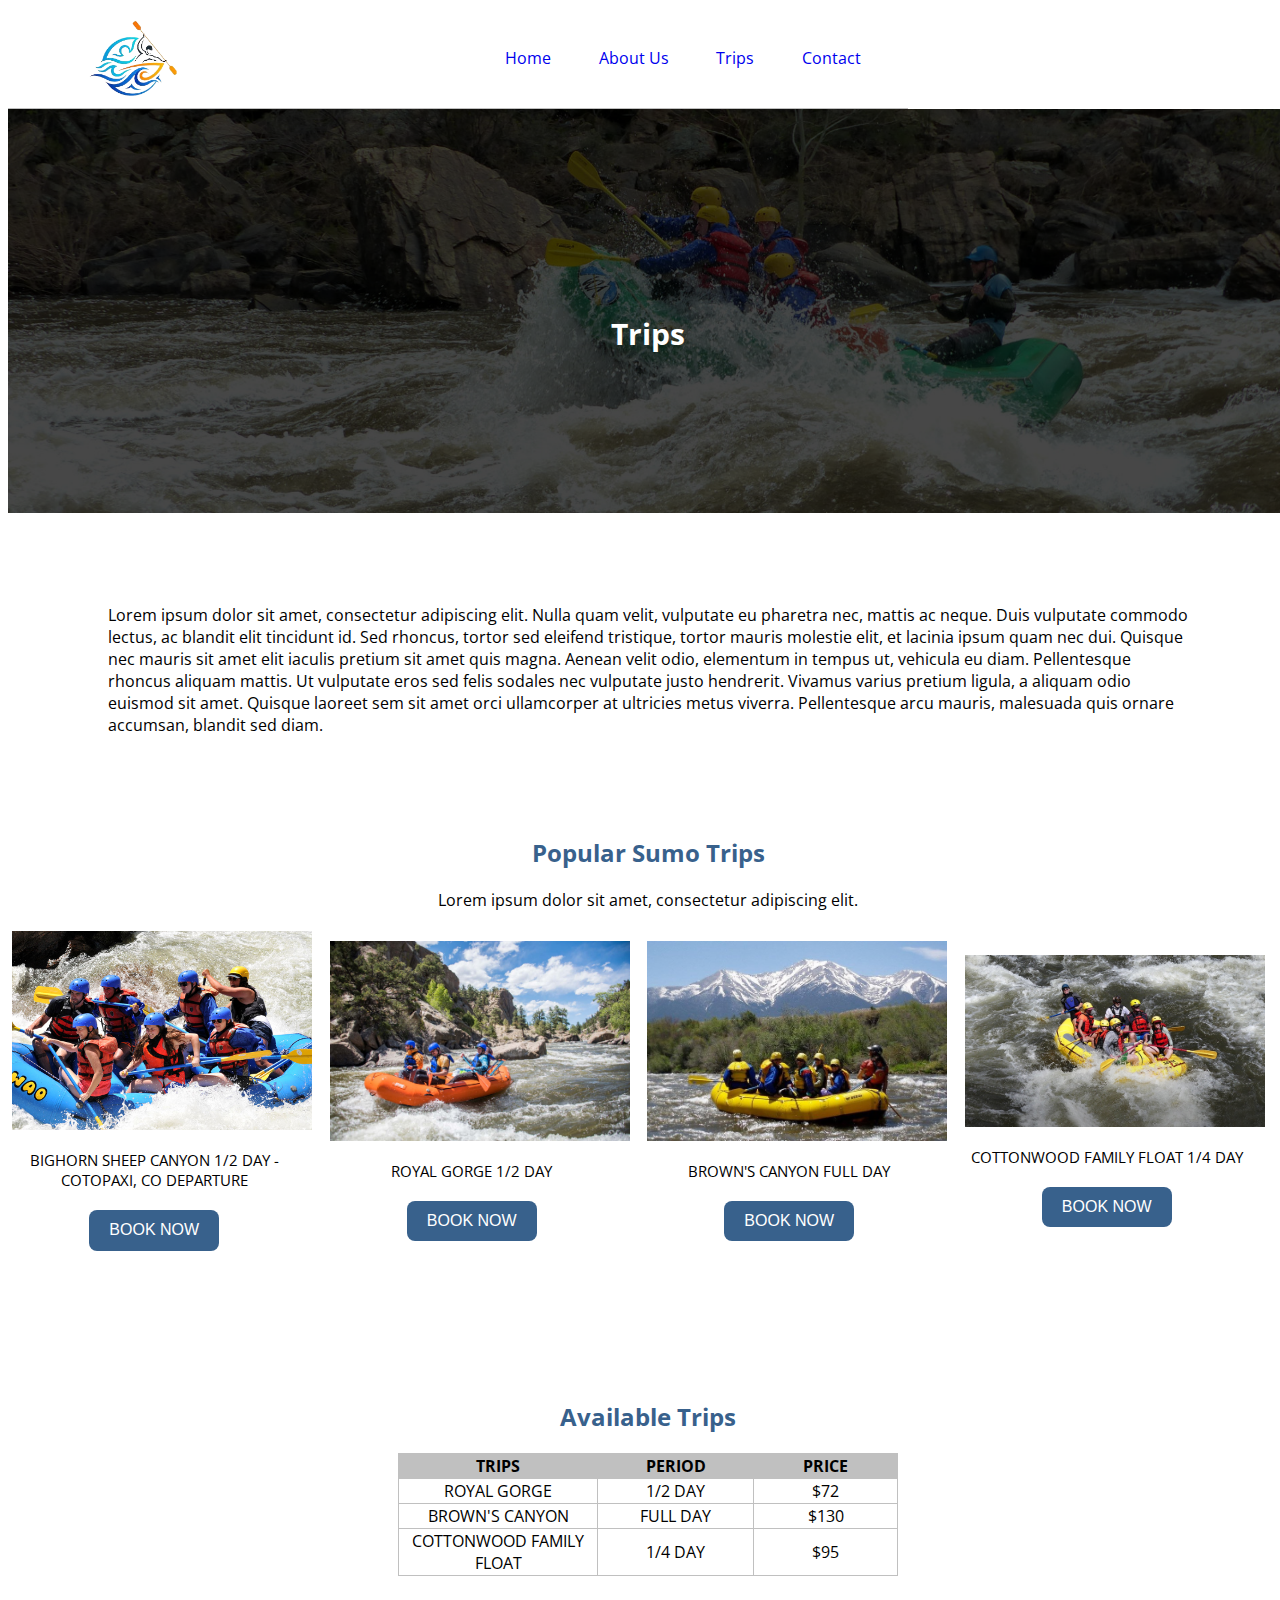
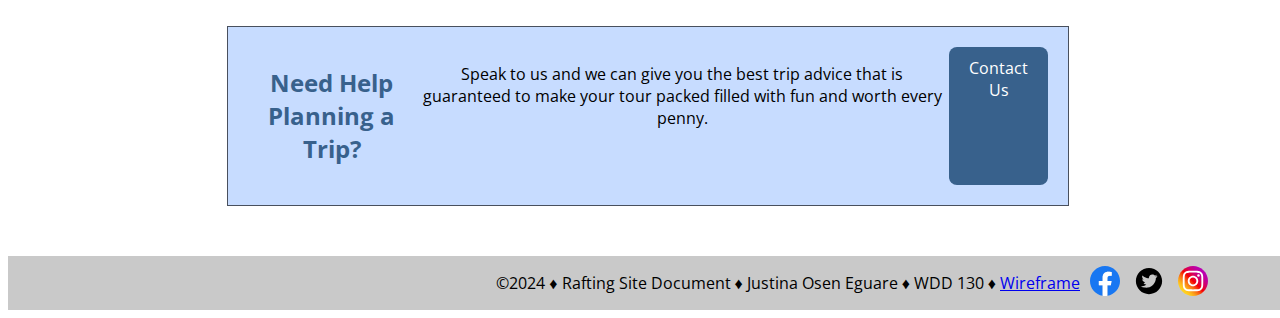
<file: wwr/trips.html>
<!DOCTYPE html>
<html lang="en-US">
<head>
    <meta charset="utf-8">
    <meta name="viewport" content="width=device-width">
    <meta name="description" content="Booka a Trip at Sumo Whitewater Rafting.">
    <meta name="author" content="Justina Eguare">
    <title>Trips | Sumo Whitewater Rafting</title>
    <link rel="stylesheet" href="styles/rafting.css">
</head>
<body>
    <header>
        <img src="images/Logo.png" alt="Sumo Whitewater Rafting Logo" >
        <nav>
            <a href="index.html">Home</a>
            <a href="about.html">About Us</a>
            <a href="trips.html">Trips</a>
            <a href="contact.html">Contact</a>        
        </nav>
    </header>
    <main>
        <!-- The hero element and heading for the Contact Us Page -->
        <div class="hero">
            <img src="images/hero-2.png" alt="Contact us hero image">
        </div>
        <div>
          <h1 class="contact-heading">Trips</h1>
        </div>
        <div class="intro">
            <p>Lorem ipsum dolor sit amet, consectetur adipiscing elit. Nulla quam velit, vulputate eu pharetra nec, mattis ac neque. Duis vulputate commodo lectus, ac blandit elit tincidunt id. 
              Sed rhoncus, tortor sed eleifend tristique, tortor mauris molestie elit, et lacinia ipsum quam nec dui. Quisque nec mauris sit amet elit iaculis pretium sit amet quis magna. 
              Aenean velit odio, elementum in tempus ut, vehicula eu diam. Pellentesque rhoncus aliquam mattis. Ut vulputate eros sed felis sodales nec vulputate justo hendrerit. 
              Vivamus varius pretium ligula, a aliquam odio euismod sit amet. Quisque laoreet sem sit amet orci ullamcorper at ultricies metus viverra. Pellentesque arcu mauris, malesuada quis ornare accumsan, blandit sed diam.</p>
        </div>
    <!-- The trip pictures with discriptions -->
    <section class="team">
        <h2>Popular Sumo Trips</h2>
        <p class="form-p">Lorem ipsum dolor sit amet, consectetur adipiscing elit.</p>
      <div class="pics">
        <figure><img src="images/trips-pics1.jpg" alt="Employee Profile Picture" width="300"><figcaption class="fig">BIGHORN SHEEP CANYON 1/2 DAY - COTOPAXI, CO DEPARTURE <button>BOOK NOW</button></figcaption></figure>
        <figure><img src="images/trips-pics2.jpeg" alt="Employee Profile Picture" width="300"><figcaption class="fig">ROYAL GORGE 1/2 DAY<button>BOOK NOW</button></figcaption></figure>
        <figure><img src="images/trips-pics3.jpg" alt="Employee Profile Picture" width="300"><figcaption class="fig">BROWN'S CANYON FULL DAY<button>BOOK NOW</button></figcaption></figure>
        <figure><img src="images/trips-pics4.jpg" alt="Employee Profile Picture" width="300"><figcaption class="fig">COTTONWOOD FAMILY FLOAT 1/4 DAY<button>BOOK NOW</button></figcaption></figure>
      </div>
    </section>
  <section>
    <h2>Available Trips</h2>
    <table class="center">
      <tr>
        <th>TRIPS</th>
        <th>PERIOD</th>
        <th>PRICE</th>
      </tr>
      <tr>
        <td>ROYAL GORGE</td>
        <td>1/2 DAY</td>
        <td>$72</td>
      </tr>
      <tr>
        <td>BROWN'S CANYON</td>
        <td>FULL DAY</td>
        <td>$130</td>
      </tr>
      <tr>
        <td>COTTONWOOD FAMILY FLOAT</td>
        <td>1/4 DAY</td>
        <td>$95</td>
      </tr>
    </table>
  </section>
     <!-- The contact us CTA -->
     <section class="box-center">
      <h2>Need Help Planning a Trip?</h2>
      <p class="form-p">Speak to us and we can give you the best trip advice that is guaranteed to make your tour packed filled with fun and worth every penny.</p>
      <a class="btn" href="contact.html">Contact Us</a>
    </section>
    </main>
    <footer>
        <p>&copy;2024 &diams; Rafting Site Document &diams; Justina Osen Eguare &diams; WDD 130 &diams;
            <a href="https://app.moqups.com/hVgKjgGG3Op2LxAIRPXQjEZRSn2dfOuR/view/page/ad64222d5">Wireframe</a>
        </p>
        <nav class="sociallinks">
            <a href="https://facebook.com" target="_blank">
              <img src="images/facebook.svg" alt="Facebook"  width="30">
            </a>
            <a href="https://twitter.com" target="_blank">
              <img src="images/twitter.svg" alt="Twitter" width="30">
            </a>
            <a href="https://instagram.com" target="_blank">
              <img src="images/instagram.svg" alt="Instagram" width="30">
            </a>
          </nav>
    </footer>
</body>
</html>
</file>
<file: styles/styles.css>
/* Creating a universal rule for margin*/
/* * {
 margin: 0; 
 padding: 0;
 box-sizing: border-box;
} */

header, footer, .grid {
  max-width: 840px;
  margin: 0 auto;
}


nav {
  background-color: steelblue;
  padding: 10px;
  display: flex;
  justify-content: space-evenly;
  align-items: center;
}

nav a {
  color: white;
  display: block;
  padding: 20px;
  text-decoration: none;
  font-weight: 400;
  font-size: 1rem
}

h1 {
  color: steelblue;
  border-bottom: 1px solid rgb(116, 116, 116);
  padding: 1rem;

}

main img {
  width: 150px;
  height: auto;
  border: 1px solid steelblue;
  padding: 2px;
  box-shadow: 0 0 30px gray;
  float: right;
}

p {
  padding: 0;
}

main {
  grid-column: 2/3;
  margin: 1rem;
}
  
aside {
width: 13em;
position: relative;
grid-column: 1;
grid-row: 1;
/*margin: 20px;
 border: 1px solid rgb(155, 224, 244);
padding: 20px;
background-color: rgb(35, 35, 35);
color: white; */
  }

  aside img {
    width: 200px;
    height: auto;
  }

  /* Adding absolute positioning for the 'aside' heading element*/

  aside h2 {
    position: absolute;
    left: 30px;
    top: 25px;
    color: #000000;
  }
  
  .grid {
    display: grid;
    align-items: center;
  }

  footer {
    border-top: 1px solid rgb(116, 116, 116);
    margin-top: 40px;
    text-align: center;
  }

  /* Class Selectors */
  .box {
    margin: 1rem;
    border: 1px solid rgba(0,0,0,.1);
    padding: 1.5rem;
    background-color: #ddd;;
    color: #000000;
  }
</file>
<file: wwr/styles/rafting.css>
@import url('https://fonts.googleapis.com/css2?family=Open+Sans&display=swap');

:root {
    --primary-color: #38618C;
    --secondary-color: #E06D06;
    --accent1-color: #35A7FF;
    --accent2-color: #FFC06F;
  
    --heading-font: 'open sans', sans-serif;
    --paragraph-font: 'open sans', sans-serif;
  
    --nav-background-color: #38618C;
    --nav-link-color: white;
    --nav-hover-link-color: #FFC06F;
    --nav-hover-background-color: #38618C;
  }
 header {
  height: 100px;
  display: grid;
  align-items: center ;
	grid-template-columns: 2fr 2fr;
	border-bottom: 1px solid #bebebe;
	max-width: 900px;
 }

header a {
   background-color: white;
    text-decoration: none;
  }

header img {
  width: 20%;
  height: auto;
  padding-left: 80px;

}


header nav {
  display: flex;
  justify-content: space-evenly;
  align-items:center;
}

.split p, .home-details p{
    padding: 25px;
}


h2, h3, h4, h5, h6, .form-p,.hero h1{
    text-align: center;
  }

  h2, h3, h4, h5, h6 {
    font-family: var(--heading-font);
    color: var(--primary-color);
  }
  
  .contact-details h2, .contact-details p, .home-details h2{
    text-align: left;
    padding: 10px;
  }

  .home-details h2{
    text-align: left;
    padding: 0 0 0 25px;
  }

.contact-details, .split, .home-details {
  display: grid;
  grid-template-columns: 2fr 2fr; 
  padding: 0 100px 0 100px;
}

.contact-details{
  margin: 250px 0 100px 0;
}

.home-details {
  padding: 100px;
}

iframe { 
max-width: 500px;
height: 300px;
}

.hero h1 {
    position: absolute;
    margin-top: -650px;
    padding-top: 20px;
    color: rgb(255, 255, 255);
    background-color:  rgba(36, 45, 46, 0.603);
    width: 100%;
    height: 60px;
  }

  .contact-heading {
  position: relative;
  margin-top: -200px;
  text-align: center;
  color: #ffffff;
  font-size: 30px;
}

  article {
    position: absolute;
    background-color: rgba(36, 45, 46, 0.603);
    color: rgb(255, 255, 255);
    margin-top: -500px;
    padding-left: 50px;
    padding-right: 50px;
    padding-bottom: 15px; 
    padding-top: 15px; 
  }

  article img {
    float: right;
    max-width: 12%;
  }

  body {
    font-family: var(--paragraph-font);
    width: 100%;
  }

.hero img, .hero-home img {
    position: relative;
    width: 100%;
    display: block;
    height: auto;   
 }

 .hero-home, .hero{
  text-align: center;
 }

 .hero-home h1{
  position: absolute;
  margin-top: -400px;
  padding-top: 20px;
  color: rgb(255, 255, 255);
  background-color:  rgba(36, 45, 46, 0.295);
  width: 100%;
  height: 200px;
 }

 .intro-home a {
  text-decoration: none;
  color: #E06D06;
 }

 .hero-home a{
 display: block;
 position: relative;
 margin-top: -270px;
 }

 .pics{
  display: grid;
  grid-template-columns: 1fr 1fr 1fr 1fr;
  justify-content: space-evenly;
  padding: 0 10px 20px 0;
 }

 .team{
  margin: 100px 0 100px 0;
 }

 footer{
  background-color:  rgb(201, 201, 201);
  display: flex;
  justify-content: right;
  align-items: center;
  padding-right: 80px;
 }

 .sociallinks a {
  text-decoration: none;
  padding-left: 10px;
 }

 figure {
  padding: 4px;
  margin: auto;
}

figcaption {
  background-color: rgb(214, 214, 214);
  color: rgb(0, 0, 0);
  padding: 5px;
  margin-top: -5px;
  text-align: center;
}


 form {
  width: 500px;
  border: 1px solid rgba(0, 0, 0, 0.1);
  border-radius: 0.5rem;
  background-color: #d6e3eb;
  padding: 20px;
  margin: 0 auto;
  display: grid;
  justify-items: center;
  
}

.fig {
  padding-right: 30px;
  padding-top: 20px;
  font-size: 15px;
  background-color: #00000000;
}

 fieldset{
  margin: 1rem;
  border: 1px solid rgba(0, 0, 0, 0.2);
  padding: 1.3rem;
  /* display: grid;
  */ 
} 

.custom-label {
  display: inline-block;
  padding-top: 0.5rem;
  padding-bottom:  0.5rem;
  font-size: 14px;
}

#fullname, #useremail, #feedback{
  padding: 0.5rem;
  width: 400px;
}

.suscribe{
  font-size: 12px;
}


button {
  margin: 20px;
  width: 130px;
  background-color: #38618C;
  color: #fff;
  border: none;
  border-radius: .5rem;
  padding: .7rem;
  font-size: 1rem;
}

.intro{
  margin-top: 250px;
  padding-left: 100px;
  padding-right: 100px;
}

.intro-home {
  /* position: absolute; */
  margin-top: 280px;
  padding-left: 200px;
  padding-right: 200px;
  text-align: center;
  padding-bottom: 80px;
 
}

button:hover, .btn:hover {
  background-color: rgb(28, 35, 59);
}

.box, .box-center{
  display: flex;
  width: 800px;
  margin: 50px auto;
  border: 1px solid rgba(0, 0, 0, 0.637);
  padding: 20px 20px 20px 20px;
  background-color: #c7dcff;;
  color: #000000;
  
}

.box-center {
  text-align: center;
}


.btn{
    background-color: #38618C;
    color: white;
    padding: 10px 20px;
    border: none;
    border-radius: .5rem;
    text-decoration: none;
    /* text-align: center; */
    max-width: 150px;
}



table, th, td {
    border: 1px solid #c0c0c0;
    border-collapse: collapse;
    padding: auto;
    width: 500px;
    height: 15px;
    text-align: center;
    /* display: flex; */
  
}

th {
background-color:#c0c0c0;
}

table.center {
  margin-left: auto; 
  margin-right: auto;
}

/* .newsletter{
  
} */
</file>
<file: styles/quiz.css>
@import url('https://fonts.googleapis.com/css2?family=Open+Sans&display=swap');

* {
    margin: 0; 
    padding: 0;
    box-sizing: border-box; 
}

    body {
        background: #fff;
        color: #333;
        font-family: open sans-serif, Georgia, serif;
        font-size: 15px;
        
      }

      header {
          padding: 20px;
          /* width: 600px; */
       }
    
    h1 {
        color: #38618C;
        font-size: 20px;
        text-align: center;
    }

    form {
        width: 600px;
        margin: 0 auto;
        padding: 20px;
        border: 1px solid rgba(0, 0, 0, 0.1);
        border-radius: 0.5rem;
        background-color: #d6e3eb;
        display: grid;
        justify-items: center;
        
      }

   fieldset{
        /* display: grid; */
        gap: 0.8rem;
        margin: 1rem;
        border: 1px solid rgba(0, 0, 0, 0.2);
        padding: 1.8rem;
    }

        label, input, button, select, textarea {
        font-family: Roboto, Arial, sans-serif;
      }
  
      label {
        display: block;
        padding-top: 10px;
        padding-bottom: 10px;

      }
  
      input, select, textarea {
        padding: 0.5rem;
        font-size: 1rem;
        width: 460px;
      }

      input[type="number"] {
        width: auto;
        display: block;
      }

      img {
        padding-bottom: 10px;
      }

       button {
        margin: 20px;
        width: 120px;
        background-color: #38618C;
        color: #fff;
        border: none;
        border-radius: .5rem;
        padding: .7rem;
        font-size: 1.1rem;
      }
      
    button:hover {
        background-color: rgb(28, 35, 59);
      }

      footer {
        margin: 1.8rem auto 0;
        width: 650px;
        text-align: center;
        font-size: 1rem;
        color: #777;
        padding: 1.5rem;
      }
</file>
<file: week-03/layouts-flexbox.css>
html {
    font-family: sans-serif;
  }

  body {
    margin: 0;
  }

  header {
    background: purple;
    height: 100px;
  }

  section {
    display: flex;

  }

  h1 {
    text-align: center;
    color: white;
    line-height: 100px;
    margin: 0;
  }

  article {
    padding: 10px;
    margin: 10px;
    background: aqua;
    flex: 1 200px;
    
  }

  article:nth-of-type(3) {
    flex: 2 200px;
  }
  
  button {
    font-size: 18px;
    line-height: 1.5;
    width: 15%;
  }

  div {
    display: flex;
    align-items: center;
    justify-content: space-around;
  
  }
</file>
<file: week_05/styles/poll-form.css>
@import url('https://fonts.googleapis.com/css2?family=Open+Sans&display=swap');

* {
    margin: 0; 
    padding: 0;
    box-sizing: border-box; }

    body {
        background: #fff;
        color: #333;
        font-family: open sans-serif, Georgia, serif;
        font-size: 15px;
      }

      header {
          padding: 20px;
          /* width: 600px; */
       }
    
    h1 {
        color: #38618C;
        font-size: 20px;
        text-align: center;
    }

    form {
        width: 550px;
        display: grid;
        margin: 0 auto;
        padding: 20px;
        border: 1px solid rgba(0, 0, 0, 0.1);
        border-radius: 0.5rem;
        background-color: #d6e3eb;
        
      }

    fieldset{
        display: grid;
        gap: 0.8rem;
        margin: 1rem;
        border: 1px solid rgba(0, 0, 0, 0.2);
        padding: 1rem;
    }

      footer {
        text-align: center;
        padding: 1.5rem;
      }

      legend {
        padding: 0.5rem;
        font-size: 18px;
        color: #2e639c;
      }

      label, input, button, select, textarea {
        font-family: Roboto, Arial, sans-serif;
      }

      label {
        text-align: left;
        padding-right: 5px;
        padding-bottom: 5px
      }

      input, select, textarea {
        padding: 0.5rem;
        font-size: 1rem;
      }

      input[type="checkbox"] {
        width: 20px;
        height: 20px;
        vertical-align: bottom;
      }

      button {
        margin: 20px;
        width: 120px;
        background-color: #38618C;
        color: #fff;
        border: none;
        border-radius: .5rem;
        display: flex;
        justify-self: center;
        padding: .7rem;
        font-size: 1.2rem;
      }
      
      button:hover {
        background-color: rgb(28, 35, 59);
      }

      footer {
        margin: 1.8rem auto 0;
        width: 650px;
        text-align: center;
        font-size: 1rem;
        color: #777;
        border-top: 1px solid #ccc;
      }

      .form-item {
        display: grid;
        align-items: center;
      }

      .column1 {
        grid-template-columns: 3fr 1fr;
        margin: 10px 0;
      }

      .column2 {
        grid-template-columns: 1fr 2fr;
      }
</file>
